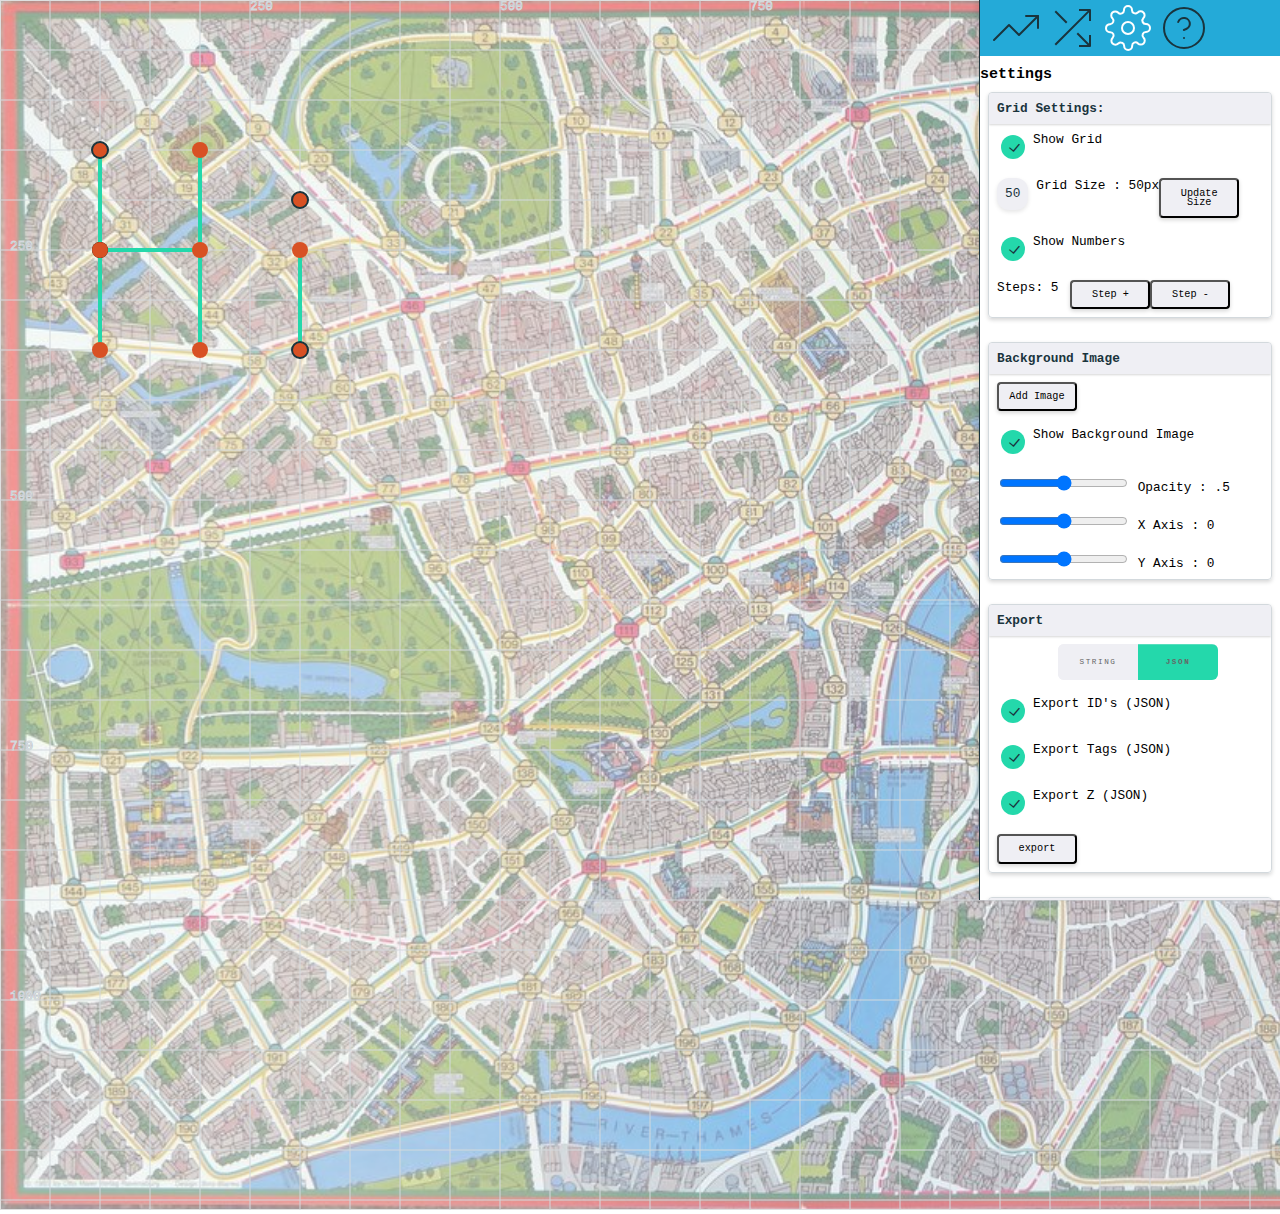
<file: index.html>
<!DOCTYPE html>
<html lang="en">
<meta charset="UTF-8">

<head>
    <link rel="stylesheet" type="text/css" href="./modules/Editor.css">
    <link rel="stylesheet" type="text/css" href="./modules/Editor.Controls.css">
    <link rel="stylesheet" type="text/css" href="./modules/Editor.Main.css">
    <style>

    </style>

</head>
<!-- Flexbox navigation drawers https://codepen.io/leevigraham/pen/pbwmWj?editors=1100
https://codepen.io/anthonydugois/pen/mewdyZ
-->

<body>
    <div id="app" class="app_wrap">
        <!-- <div id="app" class="ad-Container"> -->
        <div id="main" class="main_wrap">
            <!-- Insert <svg class=""ad-SVG-->
        </div>
        <!-- <div id="controls" class="controls_wrap"> -->
        <!-- <div id="controls" class=""></div> -->
        <!-- </div> -->
        <!-- </div> -->
    </div>
    <script type="module" src="./index.js"></script>
</body>

</html>
</file>
<file: modules/Editor.css>
/* :root can be useful for declaring global CSS variables. 
Accessed using the var() function (e.g., color: var(--main-color);)
Custom properties do inherit.
*/
:root {
    --color-light: white;  
    --color-ltgray:#efeff4;
    --color-mdgray: #d3d9dd;
    --color-dkgray: #666;
    --color-dark: #1a343d;  
    --color-green: #24d8ab;
    --color-green-lt: rgba(36, 216, 171, .4);
    --color-2: #2451d8;
    --color-3: #24aad8;
    --color-3-mono: #46a1bf;
    --color-3-comp: #d85124;
    --color-active: var();
    --color-icon-hover: #999;
    --color-icon-active: white;

    --font-size: .8em;
    --pad-standard: 8px;
    --pad-half: 4px;
    --icon-dimension: 48px;
    --controls-width: 300px;
    --border-rad: 4px;
}
body {
    font-family: Courier, monospace;
    font-size: var(--font-size);
    margin: 0;
    padding: 0;
    -webkit-font-smoothing: antialiased;
    -moz-osx-font-smoothing: grayscale;
    overscroll-behavior: none;
}
.controls_wrap:hover+.main_wrap {
    overflow: hidden !important;
    background-color: aliceblue
}
.app_wrap {
    position: relative;
}
</file>
<file: modules/Editor.Controls.css>
:root {}
.controls_wrap {
    display: flex;
    flex-direction: column;
    background-color: var(--color-light);
    position: fixed;
    right: 0px;
    /* overflow-x: hidden; */
    overflow-y: scroll;
    top: 0;
    bottom: 0;
    max-width: var(--controls-width);
    min-width: var(--controls-width);
    margin: 0;
    padding: 0;
    border-left: 1px solid var(--color-dark);
    box-shadow: -4px 0 4px rgba(0, 0, 0, .065)
}
/* NAV */
nav {
    display: flex;
    flex-wrap: nowrap;
    /* justify-content: space-between; */
    /* width: var(--controls-width); */
    background-color: var(--color-3);
    z-index: -1001;
    padding-left: var(--pad-standard);
    padding-right: var(--pad-standard);
    box-shadow: 0 -4px 4px rgba(0, 0, 0, .065);
}
.nav_icon {
    display: flex;
    align-self: baseline;
    padding: var(--pad-half);
    cursor: pointer;
}
.nav_icon:hover .svg_icon {
    stroke: var(--color-icon-hover)
}
.svg_icon {
    z-index: -1000;
    /*used to avoid clicking this*/
    stroke: var(--color-dark);
    stroke-width: 1px;
    width: var(--icon-dimension);
    height: var(--icon-dimension);
    transition: stroke .15s;
}
.active_icon svg {
    stroke: var(--color-icon-active) !important;
}
/* SECTION TITLE */
/* .title {
    line-height: 40%;
} */
.section-title {
    line-height: 40%;
}
/* SECTION CONTROLS */
.control-section {
    display: none;
}
.control-section.active_section {
    display: block;
}
/* SECTION CONTROL */
.control-group {
    display: flex;
    flex-direction: column;
    border: 1px solid var(--color-mdgray);
    border-radius: var(--border-rad);
    margin-left: var(--pad-standard);
    margin-right: var(--pad-standard);
    margin-bottom: calc(var(--pad-standard) * 3);
    overflow: hidden;
    box-shadow: 0 2px 4px rgba(0, 0, 0, .165);
}
.control-group-title {
    background: var(--color-ltgray);
    color: var(--color-dark);
    padding: var(--pad-standard);
    box-shadow: 0 1px 2px rgba(0, 0, 0, .165);
    font-weight: bold;
}
.control-row {
    display: flex;
    flex-direction: row;
    flex: 1 0 auto;
    padding: var(--pad-standard);
    /* justify-content: space-between; */
}
.button-row {
    justify-content: space-between;
}
.control {
    /* background-color: var(--color-3); */
    display: flex;
    flex: 1 0 auto;
    flex-direction: column;
    /* margin: .3rem; */
    /* min-height: 3rem; */
}
/* OTHER */
.flex_column {
    display: flex;
    flex-direction: column;
    /* height: 100%; */
    flex: 1;
    /* flex-grow: 1;
  flex-shrink: 0;
  flex-basis: auto; */
}
.flex_row {
    display: flex;
    flex-direction: row;
    /* flex-grow: 1; */
    /* flex-shrink: 0; */
    flex-basis: auto;
    align-items: center;
}
/* Buttons */
button.control-button {
    background-color: var(--color-ltgray);
    max-width: 80px;
    width: 80px;
    padding: var(--pad-standard);
    border-radius: var(--border-rad);
    box-shadow: 0 2px 4px rgba(0, 0, 0, .165);
    font-family: Courier, monospace;
    font-size: var(--font-size);
    line-height: .9;
    transition: background-color .15s;
}
button.control-button:hover {
    background-color: var(--color-mdgray);
    cursor: pointer;
}
button.control-button:active {
    background-color: var(--color-3);
}
button:focus {
    outline: 0;
}

.controls_text {
    /* height: 18px; */
    /* width: 4rem; */

    /* border: none; */
    /* border-radius: var(--border-rad); */
    text-align: center;
    /* color: #fff; */
}

.c_label {
    position: relative;
    /* height: 14px; */
    width: 2rem;
    /* background: var(--color_prim); */
    /* border-radius: 30px; */

}
.ad-Checkbox-input {
    /* display: none; */

    text-align: center;
}
.control-label {
    /* text-align: center; */
    display: block;
    margin-bottom: .5rem;
    text-transform: uppercase;
    /* font-size: .6rem; */
    font-weight: bold;
    /* flex:1; */

}




.hide_nav_component {
    display: none;
}


.tag-row {
    display: flex;
    flex-direction: row;
    flex: 1 0 auto;
    padding: var(--pad-standard);
    width: 100%;
    flex-wrap: wrap;
}
.svg_tag {
    /* background-color: var(--color-green0); */
    width: var(--font-size);
    height: var(--font-size);
}
.svg_tag:hover {
    stroke: var(--color-control-ltgray);
    cursor: pointer;
    /* width: var(--font-size); */
    /* height: var(--font-size); */
}
.textInput {
    outline: 0;
    margin-right: var(--pad-standard);
    margin-bottom: var(--pad-standard);
    padding: var(--pad-standard);
    padding-top: var(--pad-half);
    padding-bottom: var(--pad-half);
    background-color: var(--color-green);
    color: var(--color-dark);
    border-radius: calc(var(--border-rad) *3);
    cursor: pointer;
    box-shadow: 0 2px 4px rgba(0, 0, 0, .1);
    transition: background-color .15s;
    /* min-width: 70px; */
    line-height: 24px;
}
.textInput:hover,
.textInput:hover svg {
    color: var(--color-light);
    stroke: var(--color-light);
}
.textInput:focus-within {
    background-color: var(--color-green-lt);
    color: var(--color-dark);
    stroke: var(--color-dark);
}
/*tightly coupled :(*/
#lineStartingBasis {
    background-color: var(--color-ltgray);
}
#lineId {}
#lineId:hover,
#lineId:hover svg {}
#lineId:focus-within {}

#newTagText {
    outline: 0;
    margin-right: var(--pad-standard);
    margin-bottom: var(--pad-standard);
    padding: var(--pad-standard);
    padding-top: var(--pad-half);
    padding-bottom: var(--pad-half);
    background-color: var(--color-ltgray);
    color: var(--color-dark);
    border-radius: calc(var(--border-rad) *3);
    cursor: pointer;
    box-shadow: 0 2px 4px rgba(0, 0, 0, .1);
    transition: background-color .15s;
    min-width: 70px;
    line-height: 24px;
}
#newTagText:hover {
    background-color: var(--color-mdgray);
}
/* placeholder text */
#newTagText:empty::before {
    content: attr(data-value) '';
    /* font-size: calc(var(--font-size) * .8); */
    line-height: 24px;
}
/* hide placeholder text when 'focused'*/
#newTagText:focus-within::before {
    content: '';
    line-height: 24px;
}
#newTagText:focus-within {
    background-color: var(--color-green-lt);
}

.line-tag {
    display: flex;
    align-items: center;

    margin-right: var(--pad-standard);
    margin-bottom: var(--pad-standard);
    padding: var(--pad-standard);
    padding-top: var(--pad-half);
    padding-bottom: var(--pad-half);
    background-color: var(--color-ltgray);
    color: var(--color-dark);
    border-radius: calc(var(--border-rad) *3);
    cursor: pointer;
    box-shadow: 0 2px 4px rgba(0, 0, 0, .1);
    transition: background-color .15s;
}
.line-tag:hover {
    background-color: var(--color-mdgray);
}
/* Line checked */
.line-tag[data-value=true] {
    background-color: var(--color-green);
    /* transition: color .75s;
    transition: stroke .75s; */
}
.line-tag[data-value=true]:hover,
.line-tag[data-value=true]:hover svg {
    color: var(--color-light);
    stroke: var(--color-light);
}
/* SAVE -> Tags */
#tagConfirmDelete {
    display: none;
}
#tagConfirmDelete.active {
    display: block;
}
/* LINE -> Tags */
#lineTags .tag-row .line_tag:hover {
    background-color: var(--color-3);
    /* stroke: var(--color-control-hover);  */
}
#lineTags .tag-row div {
    cursor: pointer;
}

code {
    margin: 0;
    white-space: pre;
    overflow-wrap: break-word;
}
.form-radio-points {
    -webkit-appearance: none;
    -moz-appearance: none;
    appearance: none;
    display: inline-block;
    position: relative;
    background-color: var(--color-ltgray);
    color: var(--color-dark);
    /* top: 10px; */
    height: calc(var(--pad-standard) *3);
    width: calc(var(--pad-standard) *3);
    border: 0;
    border-radius: calc(var(--pad-standard) *3);
    cursor: pointer;
    margin-right: var(--pad-standard);
    outline: none;
    /* box-shadow: 0 2px 4px rgba(0, 0, 0, .1); */
}
.form-radio-points:checked::before {
    position: absolute;
    /* font: 13px/1 'Open Sans', sans-serif; */
    left: 10px;
    top: 4px;
    content: '\02143';
    /*unicode check mark*/
    transform: rotate(40deg);
}
.form-radio-points:hover {
    background-color: var(--color-mdgray);
}
.form-radio-points:checked {
    background-color: var(--color-green)
}
.choices-label {
    /* font: 15px/1.7 'Open Sans', sans-serif; */
    color: var(--color-dark);
    -webkit-font-smoothing: antialiased;
    -moz-osx-font-smoothing: grayscale;
    /* cursor: pointer; */
    margin-right: var(--pad-standard);
    margin-left: calc(var(--pad-half) * -1);
}
.form-checkbox {
    border-radius: 3px;
}
.form-radio {
    border-radius: 50px;
}


[disabled] {
    color: var(--color-ltgray);
    cursor: default;
}
[disabled]:hover {
    background-color: var(--color-ltgray);
}

/**
 * Tooltip Styles
 */

/* Add this attribute to the element that needs a tooltip */
[data-tooltip] {
    position: relative;
    z-index: 2;
    cursor: pointer;
}

/* Hide the tooltip content by default */
[data-tooltip]:before,
[data-tooltip]:after {
    visibility: hidden;
    opacity: 0;
    pointer-events: none;
}

/* Position tooltip above the element */
[data-tooltip]:before {
    position: absolute;
    bottom: 150%;
    left: 50%;
    margin-bottom: 5px;
    margin-left: -80px;
    padding: 7px;
    width: 160px;
    -webkit-border-radius: 3px;
    -moz-border-radius: 3px;
    border-radius: 3px;
    background-color: #000;
    background-color: hsla(0, 0%, 20%, 0.9);
    color: #fff;
    content: attr(data-tooltip);
    text-align: center;
    font-size: 14px;
    line-height: 1;
}

/* Triangle hack to make tooltip look like a speech bubble */
[data-tooltip]:after {
    position: absolute;
    bottom: 150%;
    left: 50%;
    margin-left: -5px;
    width: 0;
    border-top: 5px solid #000;
    border-top: 5px solid hsla(0, 0%, 20%, 0.9);
    border-right: 5px solid transparent;
    border-left: 5px solid transparent;
    content: " ";
    font-size: 0;
    line-height: 0;
}

/* Show tooltip content on hover */
[data-tooltip]:hover:before,
[data-tooltip]:hover:after {
    visibility: visible;
    opacity: 1;
}

/* CanvasSettings */
#canvasErrorMess {
    display: none;
}
#canvasErrorMess.active {
    display: block;
}

/* Export */
#exportContainer {
    width: 160px;
    height: 36px;
    margin: auto;
    position: relative;
    border-radius: 6px;
    overflow: hidden;
    user-select: none;
    cursor: pointer;
}

.inner-container {
    position: absolute;
    left: 0;
    top: 0;
    width: inherit;
    height: inherit;
    text-transform: uppercase;
    font-size: .6em;
    letter-spacing: .2em;
    background: var(--color-ltgray);
    color: var(--color-dkgray);
}

/* .inner-container:first-child {
	background: var(--color-ltgray);
	color: var(--color-dkgray);
}

.inner-container:nth-child(2) {
	background: var(--color-green);
	clip-path: inset(0 50% 0 0);
	transition: .3s cubic-bezier(0,0,0,1);
} */

.toggle[data-value="active"] {
    clip-path: inset(0 0% 0 0);
    background: var(--color-green);
    font-weight: bold;
}

.toggle {
    width: 50%;
    position: absolute;
    height: inherit;
    display: flex;
    box-sizing: border-box;
}

.toggle p {
    margin: auto;
}

.toggle:nth-child(1) {
    right: 0;
}
</file>
<file: modules/Editor.Main.css>
.main_wrap {
  /* margin:0;
  padding:0; */
  overflow: scroll;
  position: relative;
}
.ad-SVG{
  /* background-image: url("../icons/slmap.jpg");
  background-size: cover; */
  /* z-index: 5; */
}

/* .filler{
  min-width: 300px;
} */
.grid {
    /* fill: none; */
    stroke: var(--color-mdgray);
    stroke-width: 1px;
}
.grid_line{
  /* stroke: var(--color-green1);
  stroke-width: 1px; */
}

.ad-Grid.is-hidden {
    opacity: 0;
}
.ad-Path {
    fill: none;
    stroke: var(--color-green);
    stroke-width: 4px;
    /* stroke-linecap: round; */
}
.ad-Point {
    cursor: grab;
    fill: var(--color-3-comp);
    
    /* transition: fill .2s; */
    z-index: 10;
}
.ad-Point:hover,
.ad-PointGroup.is-active .ad-Point {
    fill: var(--color-3);
}
.ad-Point:focus,
.ad-PointGroup.is-active .ad-Point {
    fill: black;
}
.ad-PointGroup--first .ad-Point {
    /* stroke: var(--color-3-comp); */
    stroke: var(--color-dark);
    stroke-width: 2px;
}
.ad-Anchor {
    opacity: .5;
}
.ad-PointGroup.is-active .ad-Anchor {
    opacity: 1;
}
.ad-Anchor-point {
  cursor: pointer;
  fill: #fff;
  stroke: #888;
  stroke-width: 4px;
}
.ad-Anchor-line {
  stroke:var(--color-mdgray);
  stroke-width: 1px;
  stroke-dasharray: 5 5;
  cursor: pointer;
}
</file>
